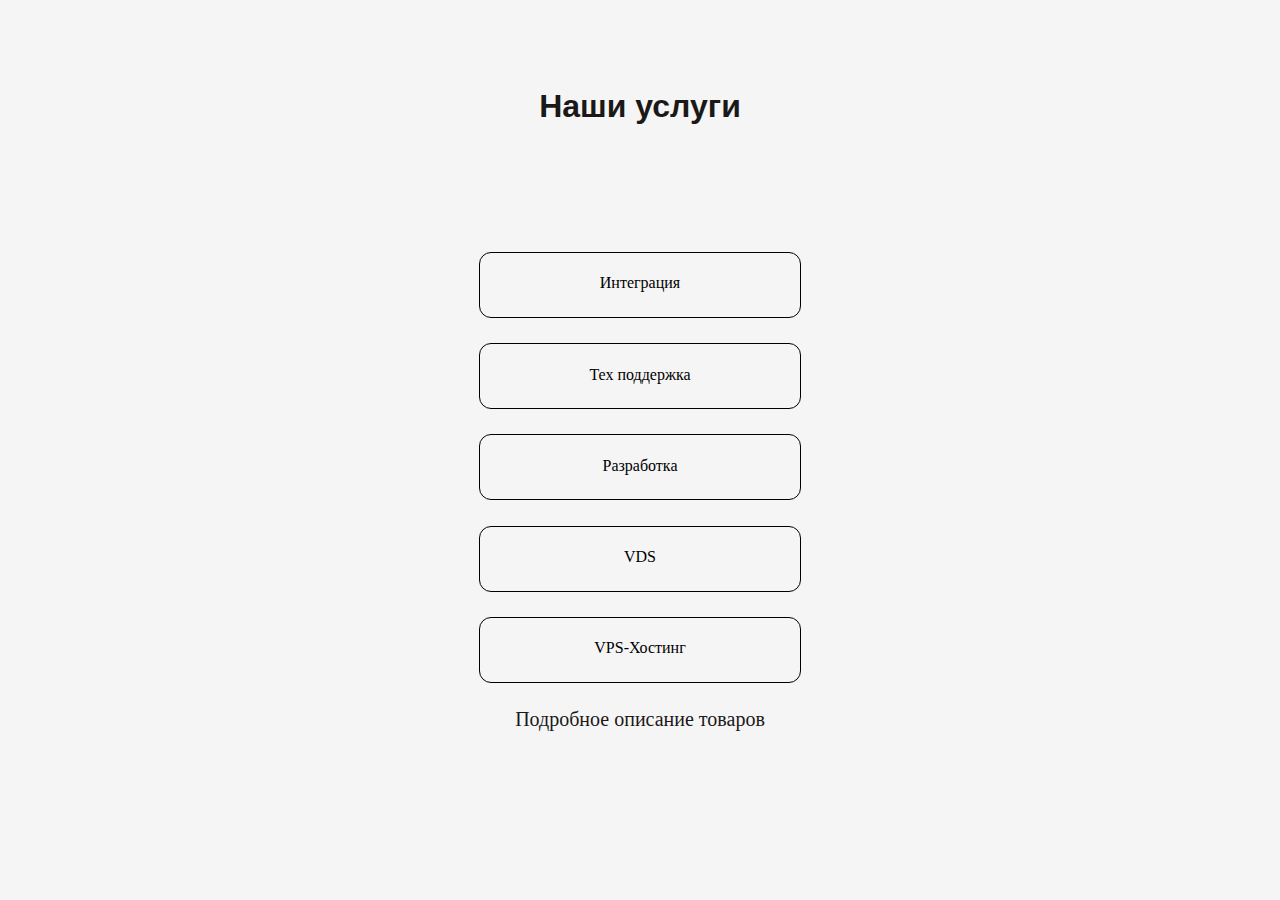
<file: Пекельняк/index.html>
<!DOCTYPE html>
<html lang="en">
<head>
    <meta charset="UTF-8">
    <meta http-equiv="X-UA-Compatible" content="IE=edge">
    <meta name="viewport" content="width=device-width, initial-scale=1">
    <title>ZZZ</title>
    <link rel="stylesheet" href="./style/style.css">

</head>
<body>
    
<div  class="container-sm ok">
    <h1>Наши услуги</h1>
    <div class="obvodka" style="width:20rem;height: 4rem;">
      <a href="integracia.html" class="card-link ok">
        <div  class="card ok" style="width: 20rem; height: 4rem;">
            <div class="card-body ok">
              Интеграция   
            </div>
          </div>
        </a>
    </div>
    <div class="obvodka" style="width:20rem;height: 4rem;">
     <a href="Bay.html" class="card-link ok">
      <div  class="card ok"style="width: 20rem; height: 4rem;">
       
        <div class="card-body ok">
          Тех поддержка
        
        </div>
      </div>
    </a>
    </div>
    <div class="obvodka" style="width:20rem;height: 4rem;">
      <a href="dev.html" class="card-link ok">
        <div  class="card ok"style="width: 20rem; height: 4rem;" >
          <div class="card-body ok l">
           Разработка
          </div>
        </div>
      </a>
    </div>
    <div class="obvodka" style="width:20rem;height: 4rem;">
      <a href="vds.html" class="card-link ok">
        <div  class="card ok l" style="width: 20rem; height: 4rem;">    
          <div class="card-body ok">
            VDS  
          </div>
        </div>
        </a>
    </div>
    <div class="obvodka" style="width:20rem;height: 4rem;">
      <a href="vps.html" class="card-link ok">
      <div  class="card ok" style="width: 20rem; height: 4rem;">       
        <div class="card-body ok">
          VPS-Хостинг
        </div>
      </div>
    </a>
    </div>
   <a href="opisane.html" class="link-fut">
     Подробное описание товаров
   </a>
</div>
</body>
</html>
</file>
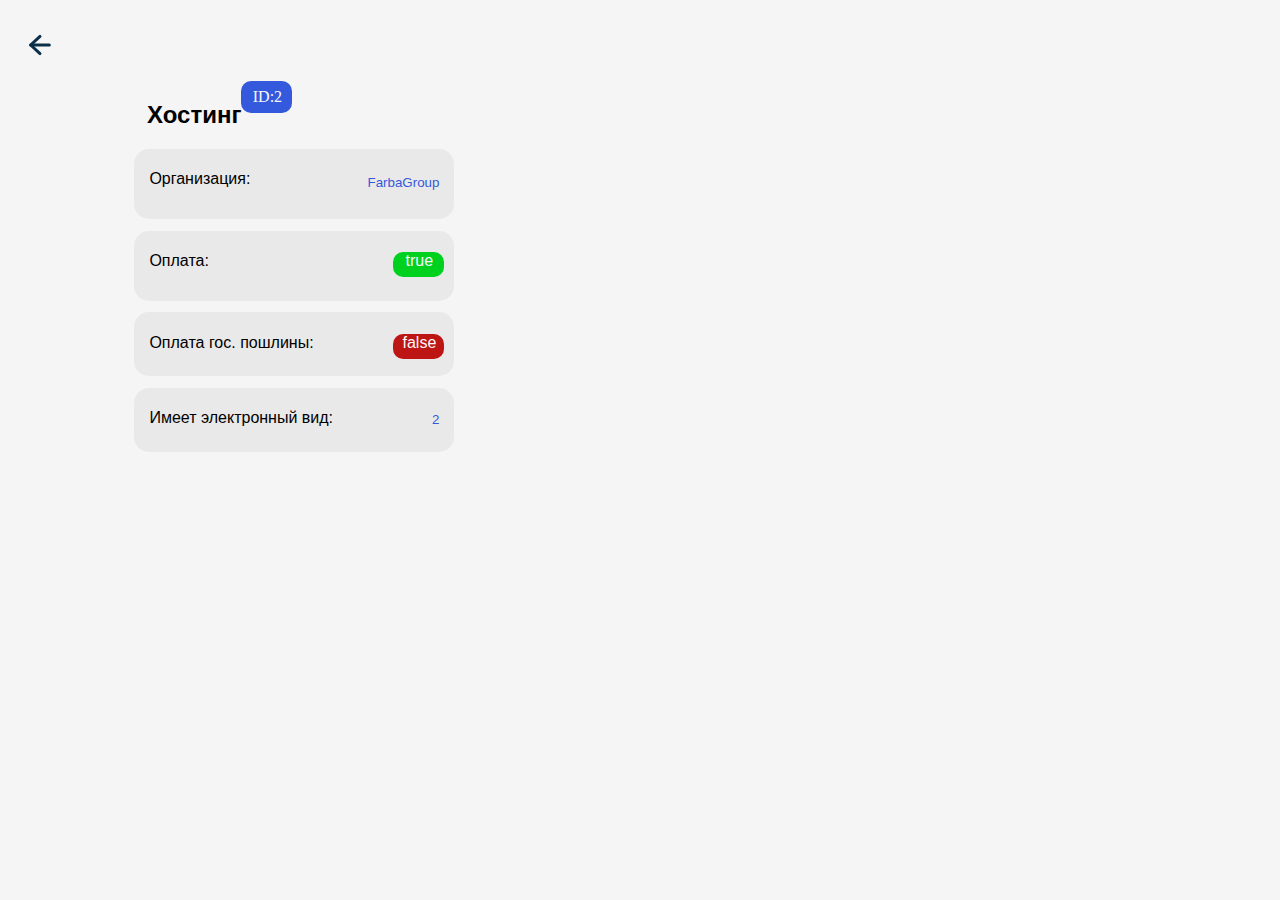
<file: Пекельняк/Bay.html>
<!DOCTYPE html>
<html lang="en">
<head>
    <meta charset="UTF-8">
    <meta http-equiv="X-UA-Compatible" content="IE=edge">
    <meta name="viewport" content="width=device-width, initial-scale=1.0">
    <title>ZZZ</title>
    
    <link rel="stylesheet" href="./style/style.css">
</head>
<body class="body">
  <div  class="container-sm ">
  <header class="header">
    <div class="container">
      <a href="index.html" class="con-a">
        <svg class="arrow-lef" width="24" height="24" viewBox="0 0 24 24" fill="none" xmlns="http://www.w3.org/2000/svg">
          <path d="M21.3333 12H2.66663" stroke="#0B2F48" stroke-width="3" stroke-linecap="round" stroke-linejoin="round"/>
          <path d="M12 20.5554L2.66663 11.9999L12 3.44434" stroke="#0B2F48" stroke-width="3" stroke-linecap="round" stroke-linejoin="round"/>
          </svg>   
      </a>
    </div>
  </header>
  <section class="inf">
    <div class="about-arrow">
      <h2 class="hos">
        Хостинг
      </h2>
       <div class="primary-btn">
        ID:2
       </div>
    </div>
  </section>
  <div class="host">
    <div  class="card ok no" style="width: 20rem; height: 4.4rem;">
    
      <div class="card-body ok no">
       
          Организация:
      
      <button type="button" class="btn btn-light ok">FarbaGroup</button>
      </div>
    </div>
    <div  class="card ok no"style="width: 20rem; height: 4.4rem;"> 
      <div class="card-body ok no">  
          Оплата:
          <div class="primary-btn true">
            true
           </div>
      </div>
    </div>
    <div  class="card ok no"style="width: 20rem; height: 4rem;" >
     
      <div class="card-body ok no">
        
          Оплата гос. пошлины:
          <div class="primary-btn true fale">
            false
           </div>
      </div>
    </div>
    <div  class="card ok no" style="width: 20rem; height: 4rem;">
   
      <div class="card-body ok no">
       
          Имеет электронный вид:
       
     
      <button type="button" class="btn btn-light ok">2</button>
      </div>
    </div>
  </div>
     </div>

</body>
</html>
</file>
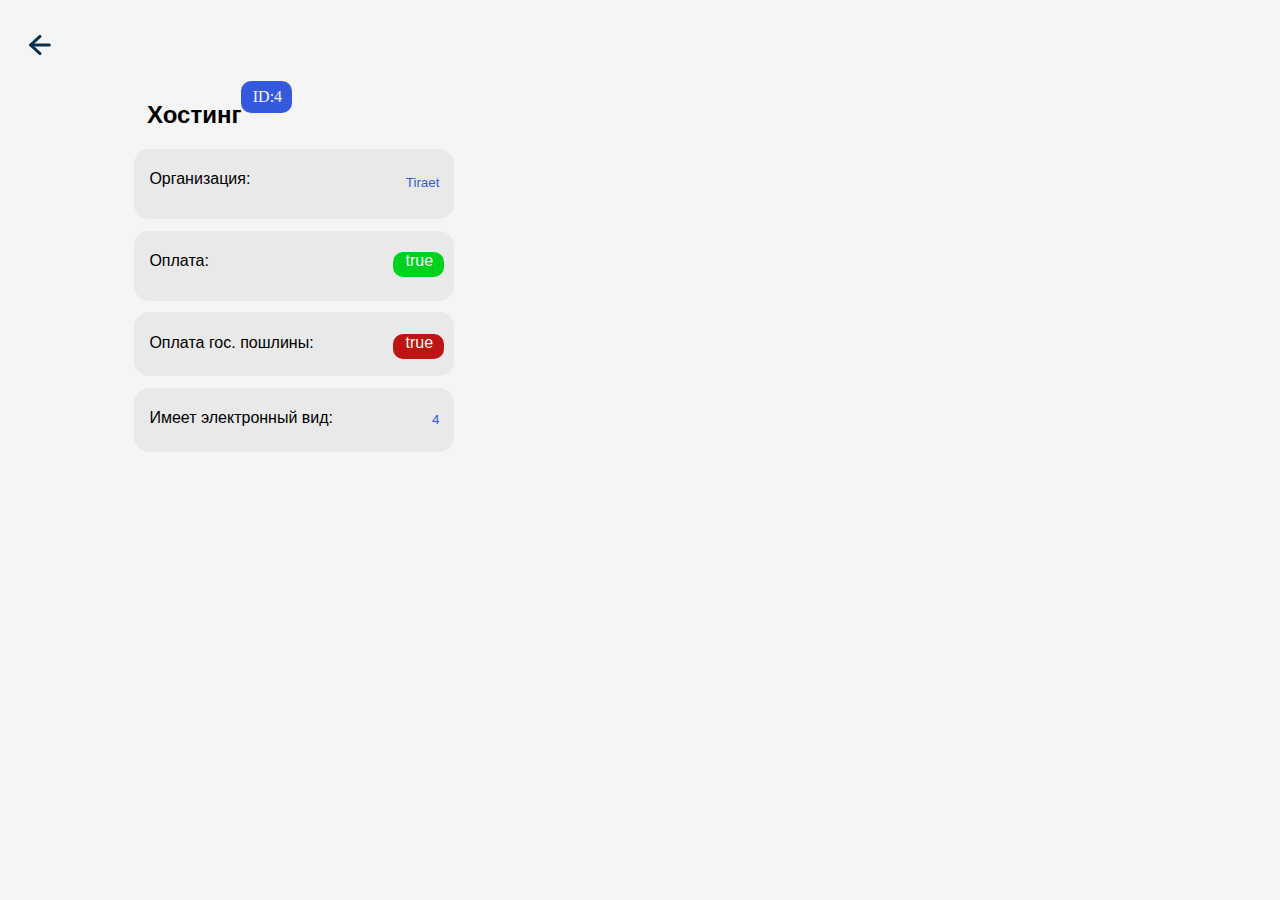
<file: Пекельняк/dev.html>
<!DOCTYPE html>
<html lang="en">
<head>
    <meta charset="UTF-8">
    <meta http-equiv="X-UA-Compatible" content="IE=edge">
    <meta name="viewport" content="width=device-width, initial-scale=1.0">
    <title>ZZZ</title>
    
    <link rel="stylesheet" href="./style/style.css">
</head>
<body class="body">
  <div  class="container-sm ">
  <header class="header">
    <div class="container">
      <a href="index.html" class="con-a">
        <svg class="arrow-lef" width="24" height="24" viewBox="0 0 24 24" fill="none" xmlns="http://www.w3.org/2000/svg">
          <path d="M21.3333 12H2.66663" stroke="#0B2F48" stroke-width="3" stroke-linecap="round" stroke-linejoin="round"/>
          <path d="M12 20.5554L2.66663 11.9999L12 3.44434" stroke="#0B2F48" stroke-width="3" stroke-linecap="round" stroke-linejoin="round"/>
          </svg>   
      </a>
    </div>
  </header>
  <section class="inf">
    <div class="about-arrow">
      <h2 class="hos">
        Хостинг
      </h2>
       <div class="primary-btn">
        ID:4
       </div>
    </div>
  </section>
  <div class="host">
    <div  class="card ok no" style="width: 20rem; height: 4.4rem;">
    
      <div class="card-body ok no">
       
          Организация:
      
      <button type="button" class="btn btn-light ok">Tiraet</button>
      </div>
    </div>
    <div  class="card ok no"style="width: 20rem; height: 4.4rem;"> 
      <div class="card-body ok no">  
          Оплата:
          <div class="primary-btn true">
            true
           </div>
      </div>
    </div>
    <div  class="card ok no"style="width: 20rem; height: 4rem;" >
     
      <div class="card-body ok no">
        
          Оплата гос. пошлины:
          <div class="primary-btn true fale">
            true
           </div>
      </div>
    </div>
    <div  class="card ok no" style="width: 20rem; height: 4rem;">
   
      <div class="card-body ok no">
       
          Имеет электронный вид:
       
     
      <button type="button" class="btn btn-light ok">4</button>
      </div>
    </div>
  </div>
     </div>

</body>
</html>
</file>
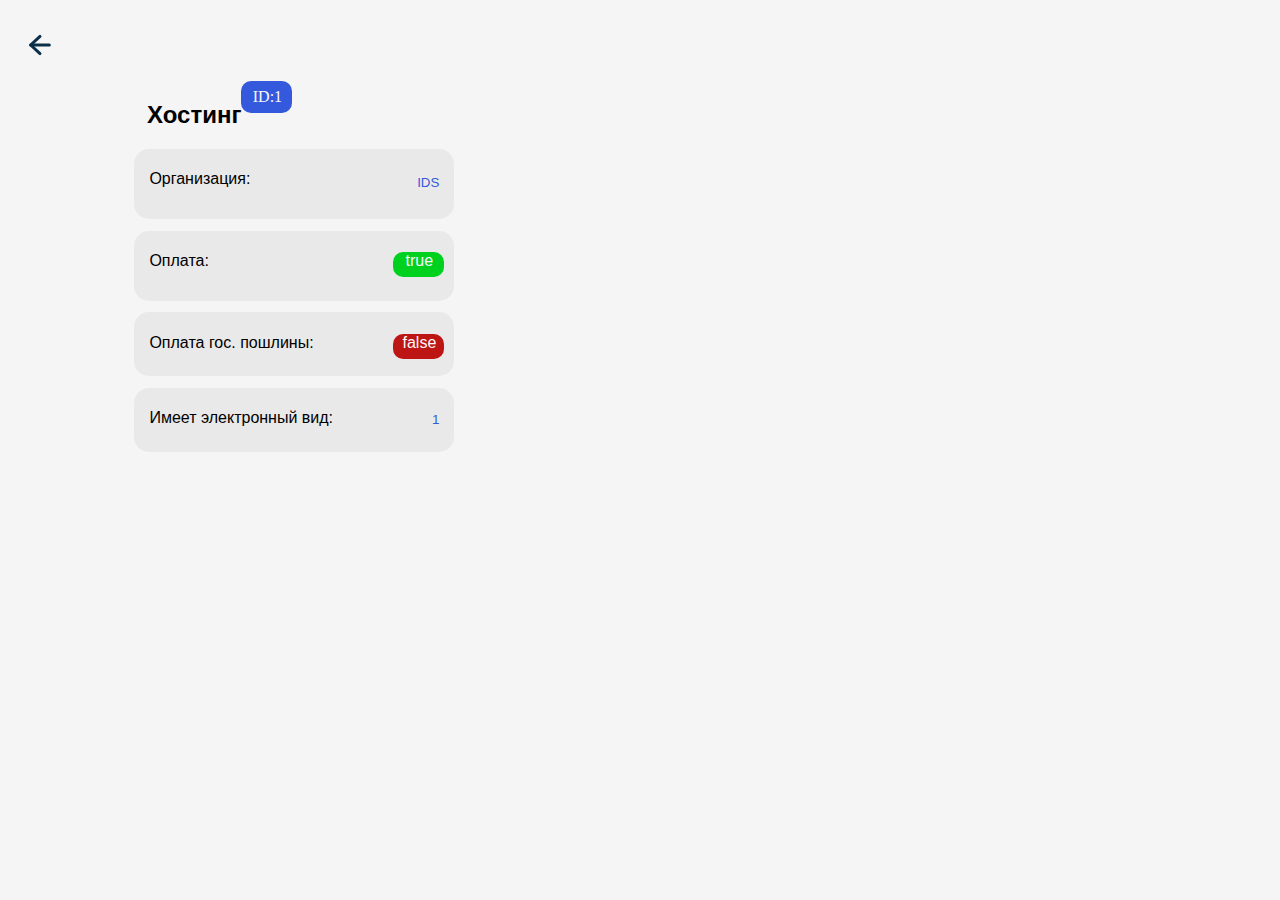
<file: Пекельняк/integracia.html>
<!DOCTYPE html>
<html lang="en">
<head>
    <meta charset="UTF-8">
    <meta http-equiv="X-UA-Compatible" content="IE=edge">
    <meta name="viewport" content="width=device-width, initial-scale=1.0">
    <title>ZZZ</title>
    
    <link rel="stylesheet" href="./style/style.css">
</head>
<body class="body">
  <div  class="container-sm ">
  <header class="header">
    <div class="container">
      <a href="index.html" class="con-a">
        <svg class="arrow-lef" width="24" height="24" viewBox="0 0 24 24" fill="none" xmlns="http://www.w3.org/2000/svg">
          <path d="M21.3333 12H2.66663" stroke="#0B2F48" stroke-width="3" stroke-linecap="round" stroke-linejoin="round"/>
          <path d="M12 20.5554L2.66663 11.9999L12 3.44434" stroke="#0B2F48" stroke-width="3" stroke-linecap="round" stroke-linejoin="round"/>
          </svg>   
      </a>
    </div>
  </header>
  <section class="inf">
    <div class="about-arrow">
      <h2 class="hos">
        Хостинг
      </h2>
       <div class="primary-btn">
        ID:1
       </div>
    </div>
  </section>
  <div class="host">
    <div  class="card ok no" style="width: 20rem; height: 4.4rem;">
    
      <div class="card-body ok no">
       
          Организация:
      
      <button type="button" class="btn btn-light ok">IDS</button>
      </div>
    </div>
    <div  class="card ok no"style="width: 20rem; height: 4.4rem;"> 
      <div class="card-body ok no">  
          Оплата:
          <div class="primary-btn true">
            true
           </div>
      </div>
    </div>
    <div  class="card ok no"style="width: 20rem; height: 4rem;" >
     
      <div class="card-body ok no">
        
          Оплата гос. пошлины:
          <div class="primary-btn true fale">
           false
           </div>
      </div>
    </div>
    <div  class="card ok no" style="width: 20rem; height: 4rem;">
   
      <div class="card-body ok no">
       
          Имеет электронный вид:
       
     
      <button type="button" class="btn btn-light ok">1</button>
      </div>
    </div>
  </div>
     </div>

</body>
</html>
</file>
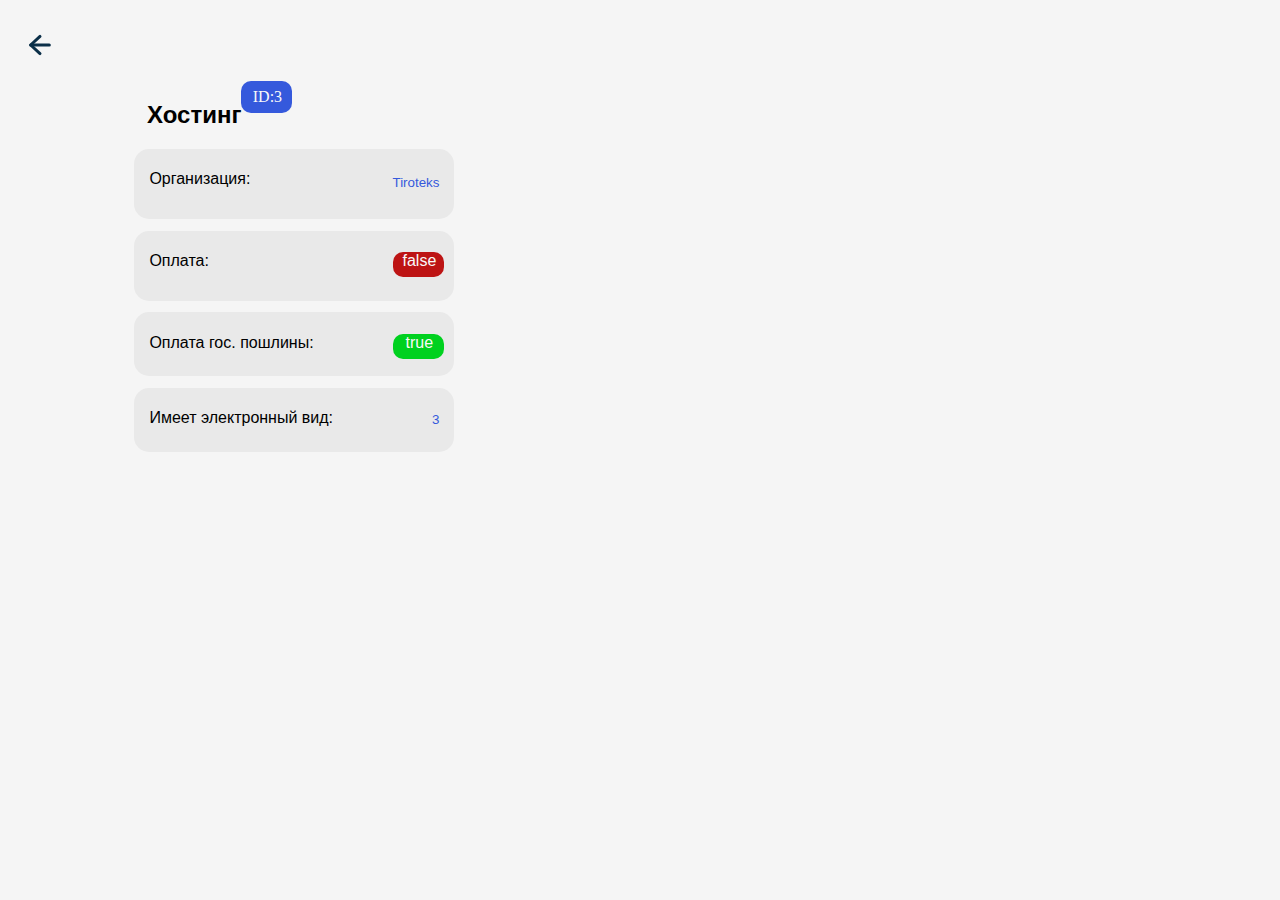
<file: Пекельняк/vds.html>
<!DOCTYPE html>
<html lang="en">
<head>
    <meta charset="UTF-8">
    <meta http-equiv="X-UA-Compatible" content="IE=edge">
    <meta name="viewport" content="width=device-width, initial-scale=1.0">
    <title>ZZZ</title>
    
    <link rel="stylesheet" href="./style/style.css">
</head>
<body class="body">
  <div  class="container-sm ">
  <header class="header">
    <div class="container">
      <a href="index.html" class="con-a">
        <svg class="arrow-lef" width="24" height="24" viewBox="0 0 24 24" fill="none" xmlns="http://www.w3.org/2000/svg">
          <path d="M21.3333 12H2.66663" stroke="#0B2F48" stroke-width="3" stroke-linecap="round" stroke-linejoin="round"/>
          <path d="M12 20.5554L2.66663 11.9999L12 3.44434" stroke="#0B2F48" stroke-width="3" stroke-linecap="round" stroke-linejoin="round"/>
          </svg>   
      </a>
    </div>
  </header>
  <section class="inf">
    <div class="about-arrow">
      <h2 class="hos">
        Хостинг
      </h2>
       <div class="primary-btn">
        ID:3
       </div>
    </div>
  </section>
  <div class="host">
    <div  class="card ok no" style="width: 20rem; height: 4.4rem;">
    
      <div class="card-body ok no">
       
          Организация:
      
      <button type="button" class="btn btn-light ok">Tiroteks</button>
      </div>
    </div>
    <div  class="card ok no"style="width: 20rem; height: 4.4rem;"> 
      <div class="card-body ok no">  
          Оплата:
          <div class="primary-btn true fale">
            false
           </div>
      </div>
    </div>
    <div  class="card ok no"style="width: 20rem; height: 4rem;" >
     
      <div class="card-body ok no">
        
          Оплата гос. пошлины:
          <div class="primary-btn true">
            true
           </div>
          
      </div>
    </div>
    <div  class="card ok no" style="width: 20rem; height: 4rem;">
   
      <div class="card-body ok no">
       
          Имеет электронный вид:
       
     
      <button type="button" class="btn btn-light ok">3</button>
      </div>
    </div>
  </div>
     </div>

</body>
</html>
</file>
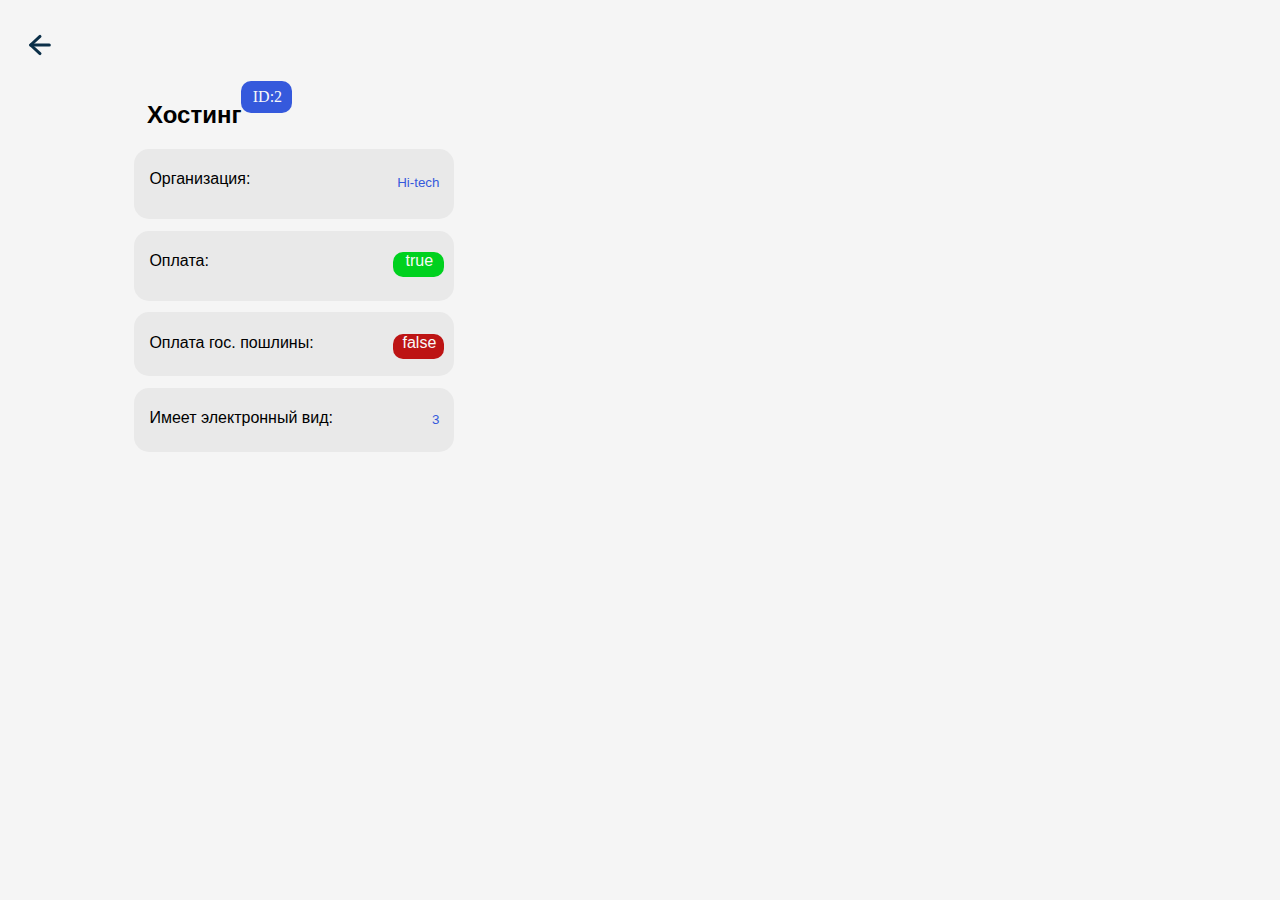
<file: Пекельняк/vps.html>
<!DOCTYPE html>
<html lang="en">
<head>
    <meta charset="UTF-8">
    <meta http-equiv="X-UA-Compatible" content="IE=edge">
    <meta name="viewport" content="width=device-width, initial-scale=1.0">
    <title>ZZZ</title>
    
    <link rel="stylesheet" href="./style/style.css">
</head>
<body class="body">
  <div  class="container-sm ">
  <header class="header">
    <div class="container">
      <a href="index.html" class="con-a">
        <svg class="arrow-lef" width="24" height="24" viewBox="0 0 24 24" fill="none" xmlns="http://www.w3.org/2000/svg">
          <path d="M21.3333 12H2.66663" stroke="#0B2F48" stroke-width="3" stroke-linecap="round" stroke-linejoin="round"/>
          <path d="M12 20.5554L2.66663 11.9999L12 3.44434" stroke="#0B2F48" stroke-width="3" stroke-linecap="round" stroke-linejoin="round"/>
          </svg>   
      </a>
    </div>
  </header>
  <section class="inf">
    <div class="about-arrow">
      <h2 class="hos">
        Хостинг
      </h2>
       <div class="primary-btn">
        ID:2
       </div>
    </div>
  </section>
  <div class="host">
    <div  class="card ok no" style="width: 20rem; height: 4.4rem;">
    
      <div class="card-body ok no">
       
          Организация:
      
      <button type="button" class="btn btn-light ok">Hi-tech</button>
      </div>
    </div>
    <div  class="card ok no"style="width: 20rem; height: 4.4rem;"> 
      <div class="card-body ok no">  
          Оплата:
          <div class="primary-btn true">
            true
           </div>
      </div>
    </div>
    <div  class="card ok no"style="width: 20rem; height: 4rem;" >
     
      <div class="card-body ok no">
        
          Оплата гос. пошлины:
          <div class="primary-btn true fale">
            false
           </div>
      </div>
    </div>
    <div  class="card ok no" style="width: 20rem; height: 4rem;">
   
      <div class="card-body ok no">
       
          Имеет электронный вид:
       
     
      <button type="button" class="btn btn-light ok">3</button>
      </div>
    </div>
  </div>
     </div>

</body>
</html>
</file>
<file: Пекельняк/style/style.css>
body {
  background: -webkit-gradient(linear, left top, left bottom, from(whitesmoke));
  background: linear-gradient(whitesmoke);
  overflow-x: hidden;
}

.body {
  background: -webkit-gradient(linear, left top, left bottom, from(whitesmoke));
  background: linear-gradient(whitesmoke);
  overflow-x: hidden;
}

.container-sm.ok {
  display: -webkit-box;
  display: -ms-flexbox;
  display: flex;
  -webkit-box-align: center;
      -ms-flex-align: center;
          align-items: center;
  -webkit-box-orient: vertical;
  -webkit-box-direction: normal;
      -ms-flex-direction: column;
          flex-direction: column;
}

.card-body.ok {
  padding-top: 6.7%;
  text-align: center;
  color: #000;
  cursor: pointer;
  height: 80%;
  border-radius: 12px;
}

.obvodka {
  border: 1px solid #000;
  border-radius: 12px;
  margin-bottom: 2%;
}

.card-link.ok {
  margin-top: 0;
  padding-top: 0;
}

.card-body.ok:hover {
  color: #F9F9F9;
}

.card.ok {
  border-radius: 11px;
}

.card.ok:hover {
  background: #3559dc;
  color: white;
  -webkit-transition: 0.6s;
  transition: 0.6s;
}

.card-link.ok {
  text-decoration: none;
}

.card-title.ok:hover {
  -webkit-transition: 0.5s;
  transition: 0.5s;
  color: #f9f9f9;
}

.row.ok {
  margin-top: 3%;
  padding-left: 5%;
}

.header {
  width: 20%;
  display: -webkit-box;
  display: -ms-flexbox;
  display: flex;
  -webkit-box-pack: left;
  -ms-flex-pack: left;
  justify-content: left;
}

.container {
  width: 15%;
  margin-top: 25px;
  margin-bottom: 20px;
}

.container .arrow-lef {
  margin-left: 52%;
}

h1 {
  margin-top: 2%;
  margin-bottom: 10%;
  font-family: 'Segoe UI', Tahoma, Geneva, Verdana, sans-serif;
  color: #1b1818;
}

.container-sm.ok {
  margin-top: 5%;
  margin-bottom: 0;
}

.inf {
  display: -webkit-box;
  display: -ms-flexbox;
  display: flex;
  -webkit-box-align: center;
  -ms-flex-align: center;
  align-items: center;
  -webkit-box-pack: left;
  -ms-flex-pack: left;
  justify-content: left;
}

.about-arrow {
  display: -webkit-box;
  display: -ms-flexbox;
  display: flex;
  -ms-flex-pack: distribute;
  justify-content: space-around;
  padding-left: 11%;
}

.hos {
  font-family: 'Segoe UI', Tahoma, Geneva, Verdana, sans-serif;
}

.btn.btn-success.ok, .btn.btn-danger.ok {
  cursor: not-allowed;
  border-color: none;
}

.btn.btn-primary.ok {
  margin-left: 10%;
  margin-top: 3%;
  padding-top: 2px;
  -webkit-box-align: center;
  -ms-flex-align: center;
  align-items: center;
  padding-left: 12px;
  width: 66px;
  height: 30px;
  background-color: #387FD1;
  border-radius: 5px;
}

.card.ok.no {
  width: 12%;
  height: 5%;
  color: black;
  border-radius: 5px;
}

.card.ok {
  border: none;
  width: 8%;
}

.card-body.ok.no {
  color: #000;
  font-family: 'Segoe UI', Tahoma, Geneva, Verdana, sans-serif;
  padding-left: 15px;
}

.ok-no {
  background: #F9F9F9;
}

.host {
  padding-left: 10%;
  display: -webkit-box;
  display: -ms-flexbox;
  display: flex;
  -webkit-box-orient: vertical;
  -webkit-box-direction: normal;
      -ms-flex-direction: column;
          flex-direction: column;
}

.card.ok.no {
  background: #e9e9e9;
  border: none;
  border-radius: 15px;
}

.card-title.ok.no {
  color: #000;
  font-family: 'Segoe UI', Tahoma, Geneva, Verdana, sans-serif;
}

.card-body.ok.no {
  display: -webkit-box;
  display: -ms-flexbox;
  display: flex;
  -webkit-box-pack: justify;
  -ms-flex-pack: justify;
  justify-content: space-between;
}

.card-body.ok {
  margin-bottom: 0;
  margin-top: 0;
}

.btn.btn-light.ok {
  color: #3559dc;
  background: inherit;
  border: 0px;
  padding-top: 0;
  margin-top: 0;
  margin-bottom: 10%;
}

.primary-btn.true.fale {
  background-color: #bd1414;
}

.btn.btn-light.ok:hover {
  background-color: inherit;
}

.btn.btn-light.ok {
  padding-right: 15px;
}

.primary-btn.true {
  margin-top: 0;
  padding-top: 0;
  margin-right: 10px;
  background: #00d11f;
}

.btn.btn-success.ok, .btn.btn-danger.ok {
  border-radius: 10px;
  padding-top: 2px;
  height: 30px;
}

.button-36 {
  width: 5px;
  background-repeat: no-repeat;
  background-size: cover;
  background-attachment: fixed;
  background-image: linear-gradient(92.88deg, #3559dc 9.16%, #422dc9 43.89%, #5d34cd 64.72%);
  border-radius: 8px;
  border-style: none;
  -webkit-box-sizing: border-box;
  box-sizing: border-box;
  color: #FFFFFF;
  cursor: pointer;
  -ms-flex-negative: 0;
  flex-shrink: 0;
  font-family: "Inter UI","SF Pro Display",-apple-system,BlinkMacSystemFont,"Segoe UI",Roboto,Oxygen,Ubuntu,Cantarell,"Open Sans","Helvetica Neue",sans-serif;
  font-size: 16px;
  font-weight: 500;
  height: 4rem;
  padding: 0 1.6rem;
  text-align: center;
  text-shadow: rgba(0, 0, 0, 0.25) 0 3px 8px;
  -webkit-transition: all .5s;
  transition: all .5s;
  -moz-user-select: none;
  -ms-user-select: none;
  user-select: none;
  -webkit-user-select: none;
  -ms-touch-action: manipulation;
  touch-action: manipulation;
}

.button-36:hover {
  -webkit-box-shadow: rgba(80, 63, 205, 0.5) 0 1px 30px;
  box-shadow: rgba(80, 63, 205, 0.5) 0 1px 30px;
  -webkit-transition-duration: .1s;
  transition-duration: .1s;
}

.link-fut {
  text-decoration: none;
  color: #1b1818;
  font-size: 20px;
}

.link-fut:hover {
  -webkit-transition: 0.5s;
  transition: 0.5s;
  color: #3559dc;
}

@media (min-width: 768px) {
  .button-36 {
    padding: 0 2.6rem;
  }
}

@media (min-width: 300px) {
  .button-36 {
    width: 25%;
  }
}

.primary-btn {
  width: 50px;
  height: 25px;
  background: #3559dc;
  color: #F9F9F9;
  border-radius: 10px;
  text-align: center;
  padding-top: 7px;
  padding-left: 1px;
}

.card.ok.no {
  margin-bottom: 1%;
}
/*# sourceMappingURL=style.css.map */
</file>
